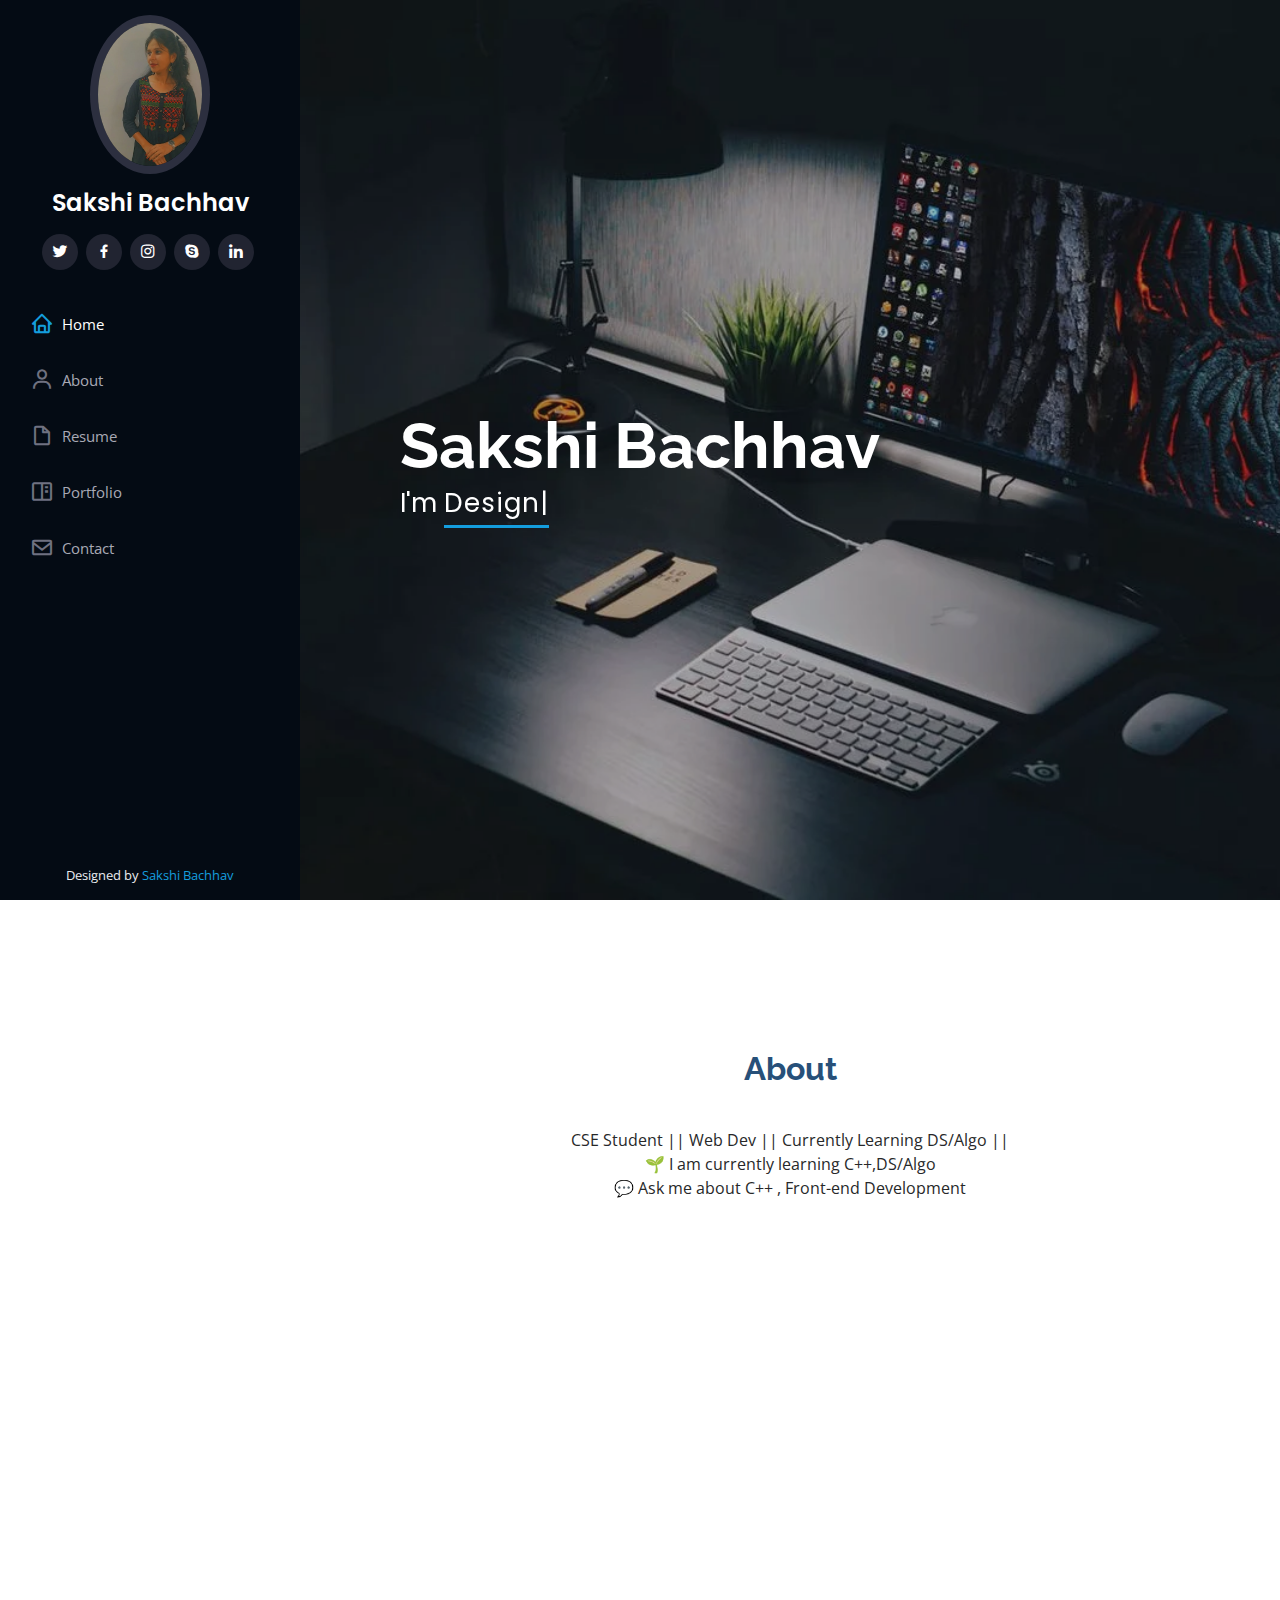
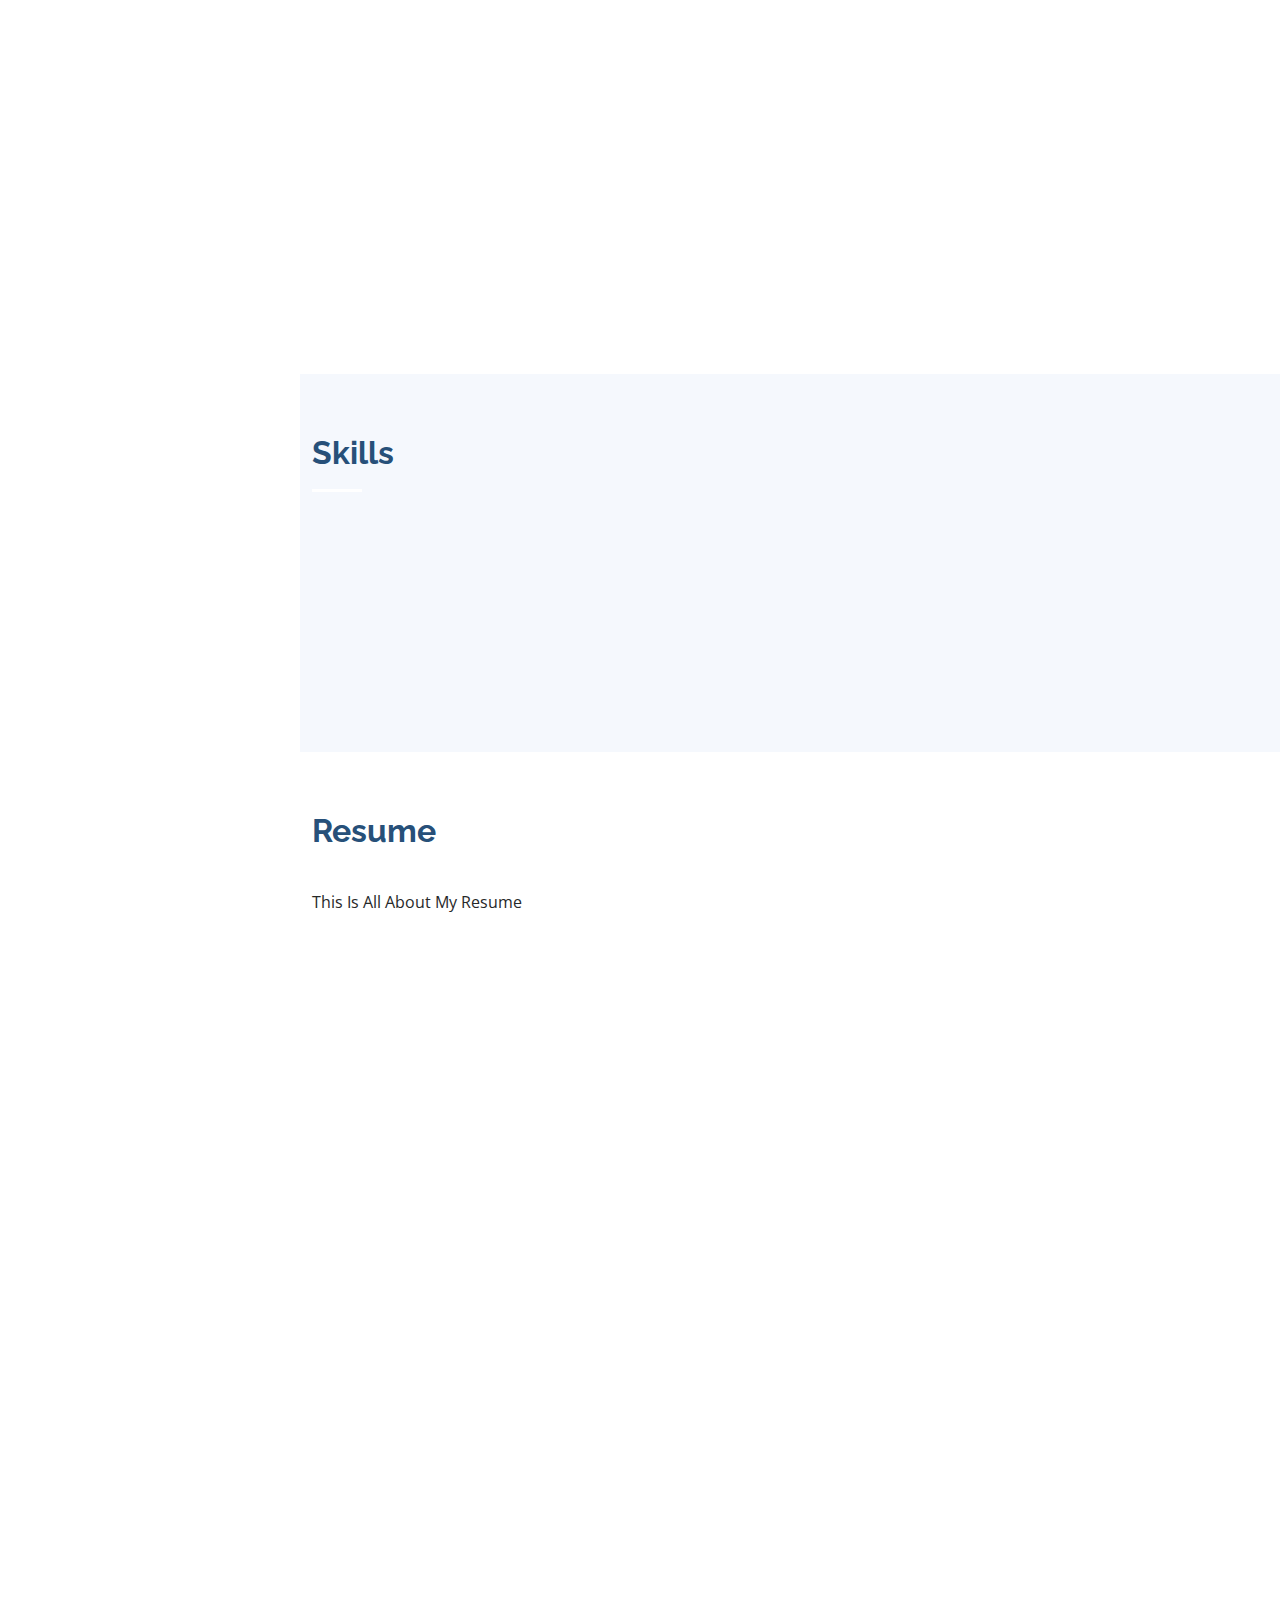
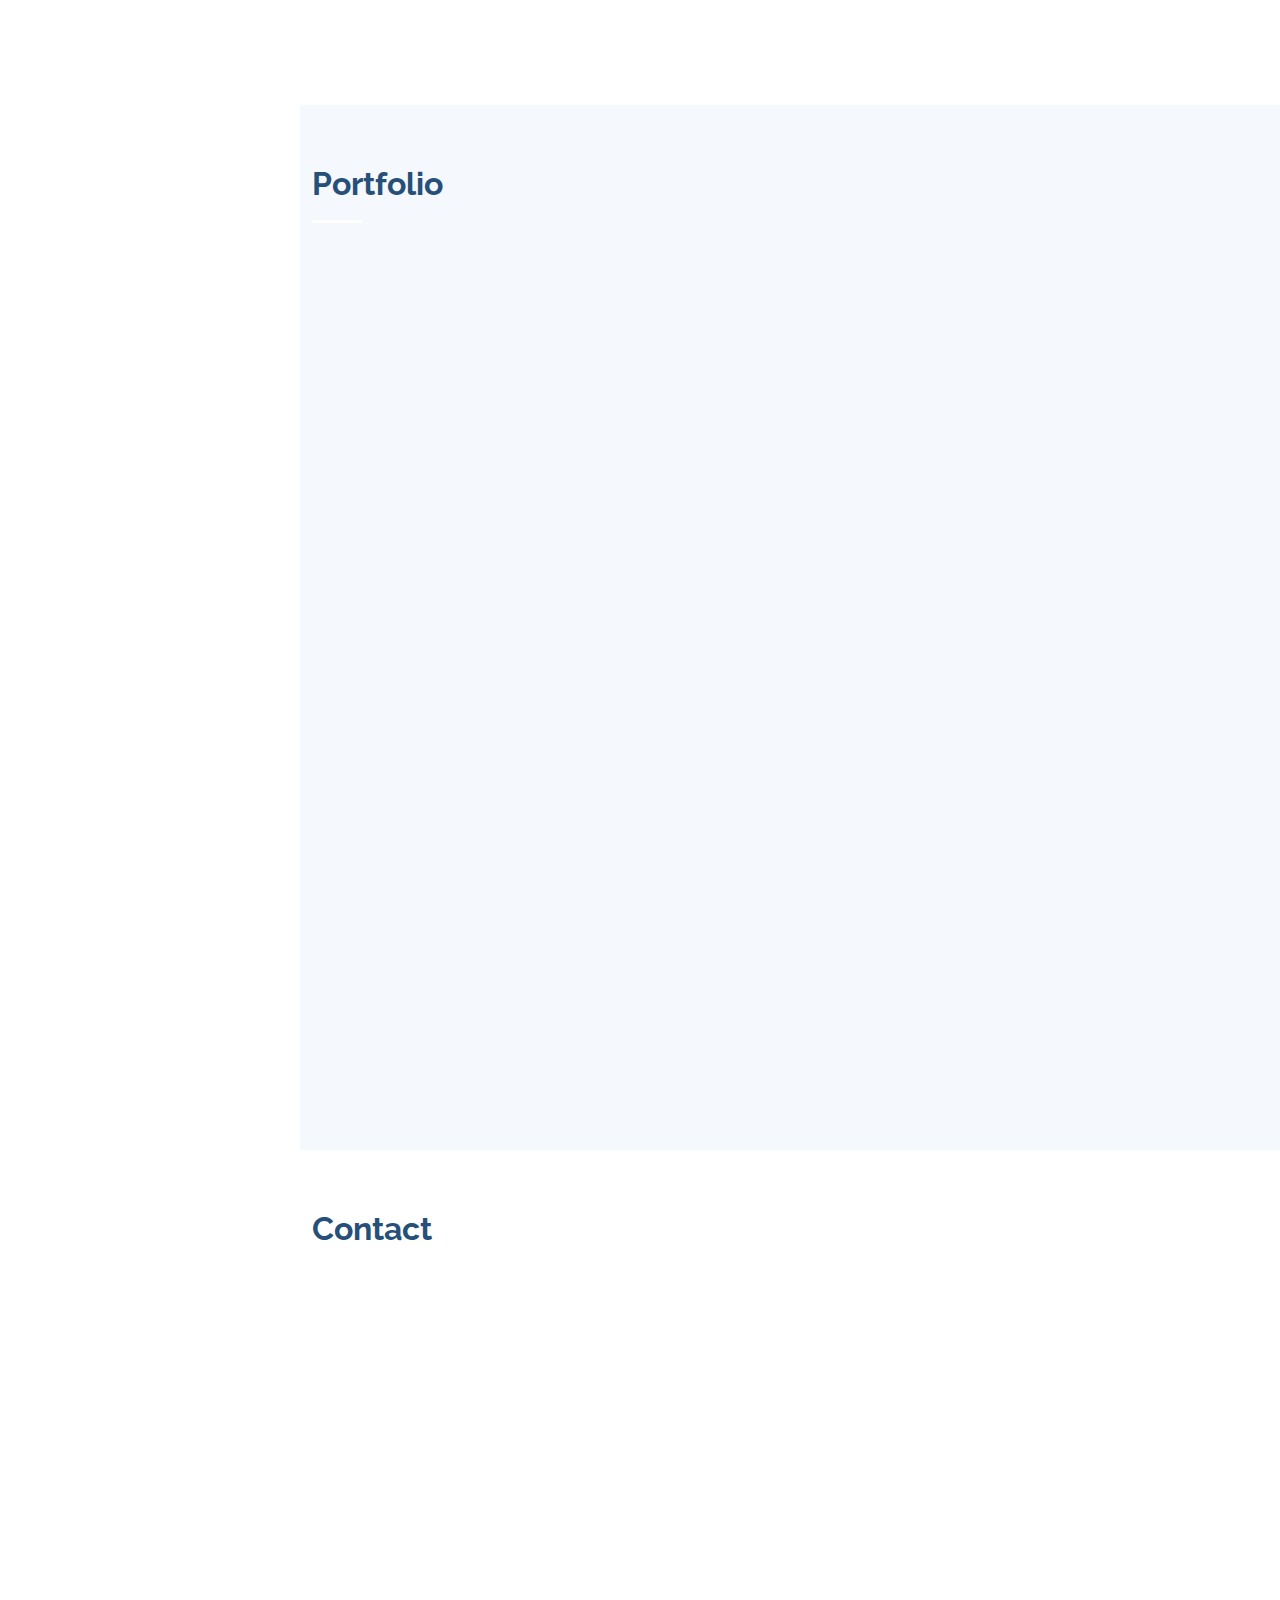
<file: index.html>
<!DOCTYPE html>
<html lang="en">

<head>
  <meta charset="utf-8">
  <meta content="width=device-width, initial-scale=1.0" name="viewport">

  <title>Sakshi's Portfolio </title>
  <meta content="" name="description">
  <meta content="" name="keywords">

  <!-- Favicons -->
  <link href="assets/img/s.jpg" rel="icon">
  <link href="assets/img/apple-touch-icon.png" rel="apple-touch-icon">

  <!-- Google Fonts -->
  <link href="https://fonts.googleapis.com/css?family=Open+Sans:300,300i,400,400i,600,600i,700,700i|Raleway:300,300i,400,400i,500,500i,600,600i,700,700i|Poppins:300,300i,400,400i,500,500i,600,600i,700,700i" rel="stylesheet">

  <!-- Vendor CSS Files -->
  <link href="assets/vendor/aos/aos.css" rel="stylesheet">
  <link href="assets/vendor/bootstrap/css/bootstrap.min.css" rel="stylesheet">
  <link href="assets/vendor/bootstrap-icons/bootstrap-icons.css" rel="stylesheet">
  <link href="assets/vendor/boxicons/css/boxicons.min.css" rel="stylesheet">
  <link href="assets/vendor/glightbox/css/glightbox.min.css" rel="stylesheet">
  <link href="assets/vendor/swiper/swiper-bundle.min.css" rel="stylesheet">

  <!-- Template Main CSS File -->
  <link href="assets/css/style.css" rel="stylesheet">

  <!-- =======================================================
  * Template Name: iPortfolio - v3.7.0
  * Template URL: https://bootstrapmade.com/iportfolio-bootstrap-portfolio-websites-template/
  * Author: BootstrapMade.com
  * License: https://bootstrapmade.com/license/
  ======================================================== -->
</head>

<body>

  <!-- ======= Mobile nav toggle button ======= -->
  <i class="bi bi-list mobile-nav-toggle d-xl-none"></i>

  <!-- ======= Header ======= -->
  <header id="header">
    <div class="d-flex flex-column">

      <div class="profile">
        <img src="assets/img/prof1.jpg" alt="" class="img-fluid rounded-circle">
        <h1 class="text-light"><a href="index.html">Sakshi Bachhav</a></h1>
        <div class="social-links mt-3 text-center">
          <a href="#" class="twitter"><i class="bx bxl-twitter"></i></a>
          <a href="#" class="facebook"><i class="bx bxl-facebook"></i></a>
          <a href="#" class="instagram"><i class="bx bxl-instagram"></i></a>
          <a href="#" class="google-plus"><i class="bx bxl-skype"></i></a>
          <a href="#" class="linkedin"><i class="bx bxl-linkedin"></i></a>
        </div>
      </div>

      <nav id="navbar" class="nav-menu navbar">
        <ul>
          <li><a href="#hero" class="nav-link scrollto active"><i class="bx bx-home"></i> <span>Home</span></a></li>
          <li><a href="#about" class="nav-link scrollto"><i class="bx bx-user"></i> <span>About</span></a></li>
          <li><a href="#resume" class="nav-link scrollto"><i class="bx bx-file-blank"></i> <span>Resume</span></a></li>
          <li><a href="#portfolio" class="nav-link scrollto"><i class="bx bx-book-content"></i> <span>Portfolio</span></a></li>
         
          <li><a href="#contact" class="nav-link scrollto"><i class="bx bx-envelope"></i> <span>Contact</span></a></li>
        </ul>
      </nav><!-- .nav-menu -->
    </div>
  </header><!-- End Header -->

  <!-- ======= Hero Section ======= -->
  <section id="hero" class="d-flex flex-column justify-content-center align-items-center">
    <div class="hero-container" data-aos="fade-in">
      <h1>Sakshi Bachhav</h1>
      <p>I'm <span class="typed" data-typed-items="Designer, Developer, Freelancer, Photographer"></span></p>
    </div>
  </section><!-- End Hero -->

  <main id="main">

    <!-- ======= About Section ======= -->
   <center> <section id="about" class="about">
      <div class="container">

        <div class="section-title">
          <h2>About</h2>
          <p>CSE Student || Web Dev || Currently Learning DS/Algo || <br>
            🌱 I am currently learning C++,DS/Algo  <br>
            💬 Ask me about C++ , Front-end Development <br>
            </p>
        </div></center>

        <div class="row">
          <div class="col-lg-4" data-aos="fade-right">
            <img src="assets/img/sakshi.jpg" class="img-fluid" alt="">
          </div>
          <div class="col-lg-8 pt-4 pt-lg-0 content" data-aos="fade-left">
            <h3>Computer Engineering Student &amp; Web Developer</h3>
            <p class="fst-italic">
              <br>
            </p>
            <div class="row">
              <div class="col-lg-6">
                <ul>
                  <li><i class="bi bi-chevron-right"></i> <strong>Birthday:</strong> <span>9 July 2001</span></li>
                  <li><i class="bi bi-chevron-right"></i> <strong>Website:</strong> <span>www.example.com</span></li>
                  <li><i class="bi bi-chevron-right"></i> <strong>Phone:</strong> <span>9834914070</span></li>
                  <li><i class="bi bi-chevron-right"></i> <strong>City:</strong> <span>Pune, Maharashtra</span></li>
                </ul>
              </div>
              <div class="col-lg-6">
                <ul>
                  <li><i class="bi bi-chevron-right"></i> <strong>Age:</strong> <span>20</span></li>
                  <li><i class="bi bi-chevron-right"></i> <strong>Degree:</strong> <span>BE in computer</span></li>
                  <li><i class="bi bi-chevron-right"></i> <strong>Email:</strong> <span>bachhavsakshi0901@gmail.com</span></li>
                  <li><i class="bi bi-chevron-right"></i> <strong>Freelance:</strong> <span>Available</span></li>
                </ul>
              </div>
            </div>
          </div>
        </div>

      </div>
    </section><!-- End About Section -->

    <!-- ======= Facts Section ======= -->
    <section id="facts" class="facts">
      <div class="container">

        
    </section><!-- End Facts Section -->

    <!-- ======= Skills Section ======= -->
    <section id="skills" class="skills section-bg">
      <div class="container">

        <div class="section-title">
          <h2>Skills</h2>
          <p>  </p>
        </div>

        <div class="row skills-content">

          <div class="col-lg-6" data-aos="fade-up">

            <div class="progress">
              <span class="skill">HTML <i class="val">90%</i></span>
              <div class="progress-bar-wrap">
                <div class="progress-bar" role="progressbar" aria-valuenow="100" aria-valuemin="0" aria-valuemax="100"></div>
              </div>
            </div>

            <div class="progress">
              <span class="skill">CSS <i class="val">85%</i></span>
              <div class="progress-bar-wrap">
                <div class="progress-bar" role="progressbar" aria-valuenow="90" aria-valuemin="0" aria-valuemax="100"></div>
              </div>
            </div>

            <div class="progress">
              <span class="skill">JavaScript <i class="val">75%</i></span>
              <div class="progress-bar-wrap">
                <div class="progress-bar" role="progressbar" aria-valuenow="75" aria-valuemin="0" aria-valuemax="100"></div>
              </div>
            </div>

          </div>

          <div class="col-lg-6" data-aos="fade-up" data-aos-delay="100">

            <div class="progress">
              <span class="skill">PHP <i class="val">80%</i></span>
              <div class="progress-bar-wrap">
                <div class="progress-bar" role="progressbar" aria-valuenow="80" aria-valuemin="0" aria-valuemax="100"></div>
              </div>
            </div>

            <div class="progress">
              <span class="skill">WordPress/CMS <i class="val">90%</i></span>
              <div class="progress-bar-wrap">
                <div class="progress-bar" role="progressbar" aria-valuenow="90" aria-valuemin="0" aria-valuemax="100"></div>
              </div>
            </div>

            <div class="progress">
              <span class="skill">Photoshop <i class="val">55%</i></span>
              <div class="progress-bar-wrap">
                <div class="progress-bar" role="progressbar" aria-valuenow="55" aria-valuemin="0" aria-valuemax="100"></div>
              </div>
            </div>

          </div>

        </div>

      </div>
    </section><!-- End Skills Section -->

    <!-- ======= Resume Section ======= -->
    <section id="resume" class="resume">
      <div class="container">

        <div class="section-title">
          <h2>Resume</h2>
          <p>This Is All About My Resume</p>
        </div>

        <div class="row">
          <div class="col-lg-6" data-aos="fade-up">
            <h3 class="resume-title">Education</h3>
            <div class="resume-item pb-0">
              <h4>BE (COMPUTER)<br>
                Dr.DY Patil college of Engineering & Innovation
                </h4>
                <h5>08/2020 - Present</h5>
             
              <ul>
                <li>Varale(Pune)</li>
                <li>Currently in 6th Semester</li>
                <li>SGPA - 8.84(2nd year)</li>
              </ul>
            </div>

            <div class="resume-item">
              <h4>DIPLOMA(Information Technology)<br>
                GOVERNMENT POLYTECHNIC, NASHIK</h4>
              <h5>09/2018 - 11/2020</h5>
              <ul>
                <li>Nashik</li>
                <li>Information Technology</li>
                <li>-Diploma In Computer Technology -Percentage -77.33</li>
              </ul>
            </div>

            <div class="resume-item">
              <h4>SENIOR SECONDARY SCHOOL
                KAKANI KANYA VIDYALAYA  <br>
                GOVERNMENT POLYTECHNIC, NASHIK</h4>
              <h5>06/2017</h5>
              <ul>
                <li>Malegaon</li>
                <li>Class 10th </li>
                <li>SSC -Percentage -90.20</li>
              </ul>
            </div>

              
          </div>
          <div class="col-lg-6" data-aos="fade-up" data-aos-delay="100">
            <h3 class="resume-title">Professional Experience</h3>
            <div class="resume-item">
              <h4>Soft Skills</h4>
             
             
              <ul>
                <li>Ability to make sound decision.</li>
                <li>Adaptability and flexibility for embracing and adjusting to change. </li>
                <li>Taking Work as always Passion</li>
               
              </ul>
            </div>
            <div class="resume-item">
              <h4>Project Profile</h4>
              
              
              <ul>
                <li>eCampus Chatbot System(Online Notice Board):It is Web Application Which Delivers Two Way Communication.It is Used For Publishing Notice &Instructions.</li>
                <li>Human Resource Management System</li>
                <li>Silver Medal Achieved in National Competition For eCampus Chatbot System Project</li>
                <li>Chat Application Project which is based on Java</li>
              </ul>
            </div><div class="resume-item">
              <h4>Languages</h4>
              
              
              <ul>
                <li>English As Professional Proficiency</li>
                <li>Marathi As Native</li>
                <li> Hindi As Professional Proficiency</li>
                
              </ul>
            </div>



          </div>
        </div>

      </div>
    </section><!-- End Resume Section -->

    <!-- ======= Portfolio Section ======= -->
    <section id="portfolio" class="portfolio section-bg">
      <div class="container">

        <div class="section-title">
          <h2>Portfolio</h2>
          <p>      </p>
        </div>

        <div class="row" data-aos="fade-up">
          <div class="col-lg-12 d-flex justify-content-center">
            <ul id="portfolio-flters">
              <li data-filter="*" class="filter-active">All</li>
              <li data-filter=".filter-app">Competition</li>
              <li data-filter=".filter-card">Event</li>
              <li data-filter=".filter-web">Workshop</li>
            </ul>
          </div>
        </div>

        <div class="row portfolio-container" data-aos="fade-up" data-aos-delay="100">

          <div class="col-lg-4 col-md-6 portfolio-item filter-app">
            <div class="portfolio-wrap">
              <img src="assets/img/portfolio/portfolio-1.jpg" class="img-fluid" alt="">
              <div class="portfolio-links">
                <a href="assets/img/portfolio/portfolio-1.jpg" data-gallery="portfolioGallery" class="portfolio-lightbox" title="App 1"><i class="bx bx-plus"></i></a>
                <a href="portfolio-details.html" title="More Details"><i class="bx bx-link"></i></a>
              </div>
            </div>
          </div>

          <div class="col-lg-4 col-md-6 portfolio-item filter-web">
            <div class="portfolio-wrap">
              <img src="assets/img/portfolio/portfolio-2.jpg" class="img-fluid" alt="">
              <div class="portfolio-links">
                <a href="assets/img/portfolio/portfolio-2.jpg" data-gallery="portfolioGallery" class="portfolio-lightbox" title="Web 3"><i class="bx bx-plus"></i></a>
                <a href="portfolio-details.html" title="More Details"><i class="bx bx-link"></i></a>
              </div>
            </div>
          </div>

          <div class="col-lg-4 col-md-6 portfolio-item filter-app">
            <div class="portfolio-wrap">
              <img src="assets/img/portfolio/portfolio-3.jpg" class="img-fluid" alt="">
              <div class="portfolio-links">
                <a href="assets/img/portfolio/portfolio-3.jpg" data-gallery="portfolioGallery" class="portfolio-lightbox" title="App 2"><i class="bx bx-plus"></i></a>
                <a href="portfolio-details.html" title="More Details"><i class="bx bx-link"></i></a>
              </div>
            </div>
          </div>

          <div class="col-lg-4 col-md-6 portfolio-item filter-card">
            <div class="portfolio-wrap">
              <img src="assets/img/portfolio/portfolio-4.jpg" class="img-fluid" alt="">
              <div class="portfolio-links">
                <a href="assets/img/portfolio/portfolio-4.jpg" data-gallery="portfolioGallery" class="portfolio-lightbox" title="Card 2"><i class="bx bx-plus"></i></a>
                <a href="portfolio-details.html" title="More Details"><i class="bx bx-link"></i></a>
              </div>
            </div>
          </div>

          <div class="col-lg-4 col-md-6 portfolio-item filter-web">
            <div class="portfolio-wrap">
              <img src="assets/img/portfolio/portfolio-5.jpg" class="img-fluid" alt="">
              <div class="portfolio-links">
                <a href="assets/img/portfolio/portfolio-5.jpg" data-gallery="portfolioGallery" class="portfolio-lightbox" title="Web 2"><i class="bx bx-plus"></i></a>
                <a href="portfolio-details.html" title="More Details"><i class="bx bx-link"></i></a>
              </div>
            </div>
          </div>

          <div class="col-lg-4 col-md-6 portfolio-item filter-app">
            <div class="portfolio-wrap">
              <img src="assets/img/portfolio/portfolio-6.jpg" class="img-fluid" alt="">
              <div class="portfolio-links">
                <a href="assets/img/portfolio/portfolio-6.jpg" data-gallery="portfolioGallery" class="portfolio-lightbox" title="App 3"><i class="bx bx-plus"></i></a>
                <a href="portfolio-details.html" title="More Details"><i class="bx bx-link"></i></a>
              </div>
            </div>
          </div>

          <div class="col-lg-4 col-md-6 portfolio-item filter-card">
            <div class="portfolio-wrap">
              <img src="assets/img/portfolio/portfolio-7.jpg" class="img-fluid" alt="">
              <div class="portfolio-links">
                <a href="assets/img/portfolio/portfolio-7.jpg" data-gallery="portfolioGallery" class="portfolio-lightbox" title="Card 1"><i class="bx bx-plus"></i></a>
                <a href="portfolio-details.html" title="More Details"><i class="bx bx-link"></i></a>
              </div>
            </div>
          </div>

          <div class="col-lg-4 col-md-6 portfolio-item filter-card">
            <div class="portfolio-wrap">
              <img src="assets/img/portfolio/portfolio-8.jpg" class="img-fluid" alt="">
              <div class="portfolio-links">
                <a href="assets/img/portfolio/portfolio-8.jpg" data-gallery="portfolioGallery" class="portfolio-lightbox" title="Card 3"><i class="bx bx-plus"></i></a>
                <a href="portfolio-details.html" title="More Details"><i class="bx bx-link"></i></a>
              </div>
            </div>
          </div>

          <div class="col-lg-4 col-md-6 portfolio-item filter-web">
            <div class="portfolio-wrap">
              <img src="assets/img/portfolio/portfolio-9.jpg" class="img-fluid" alt="">
              <div class="portfolio-links">
                <a href="assets/img/portfolio/portfolio-9.jpg" data-gallery="portfolioGallery" class="portfolio-lightbox" title="Web 3"><i class="bx bx-plus"></i></a>
                <a href="portfolio-details.html" title="More Details"><i class="bx bx-link"></i></a>
              </div>
            </div>
          </div>

        </div>

      </div>
    </section><!-- End Portfolio Section -->

   



    
    <!-- ======= Contact Section ======= -->
    <section id="contact" class="contact">
      <div class="container">

        <div class="section-title">
          <h2>Contact</h2>
          <p>           </p>
        </div>

        <div class="row" data-aos="fade-in">

          <div class="col-lg-5 d-flex align-items-stretch">
            <div class="info">
              <div class="address">
                <i class="bi bi-geo-alt"></i>
                <h4>Location:</h4>
                <p>Nashik,Maharashtra</p>
              </div>

              <div class="email">
                <i class="bi bi-envelope"></i>
                <h4>Email:</h4>
                <p>bachhavsakshi0901@gmail.com</p>
              </div>

              <div class="phone">
                <i class="bi bi-phone"></i>
                <h4>Call:</h4>
                <p>+1 5589 55488 55s</p>
              </div>

               </div>

          </div>

          <div class="col-lg-7 mt-5 mt-lg-0 d-flex align-items-stretch">
            <form action="forms/contact.php" method="post" role="form" class="php-email-form">
              <div class="row">
                <div class="form-group col-md-6">
                  <label for="name">Your Name</label>
                  <input type="text" name="name" class="form-control" id="name" required>
                </div>
                <div class="form-group col-md-6">
                  <label for="name">Your Email</label>
                  <input type="email" class="form-control" name="email" id="email" required>
                </div>
              </div>
              <div class="form-group">
                <label for="name">Subject</label>
                <input type="text" class="form-control" name="subject" id="subject" required>
              </div>
              <div class="form-group">
                <label for="name">Message</label>
                <textarea class="form-control" name="message" rows="10" required></textarea>
              </div>
              <div class="my-3">
                <div class="loading">Loading</div>
                <div class="error-message"></div>
                <div class="sent-message">Your message has been sent. Thank you!</div>
              </div>
              <div class="text-center"><button type="submit">Send Message</button></div>
            </form>
          </div>

        </div>

      </div>
    </section><!-- End Contact Section -->

    


  </main><!-- End #main -->

  <!-- ======= Footer ======= -->
  <footer id="footer">
    <div class="container">
      <div class="copyright">

      </div>
      <div class="credits">
        <!-- All the links in the footer should remain intact. -->
        <!-- You can delete the links only if you purchased the pro version. -->
        <!-- Licensing information: https://bootstrapmade.com/license/ -->
        <!-- Purchase the pro version with working PHP/AJAX contact form: https://bootstrapmade.com/iportfolio-bootstrap-portfolio-websites-template/ -->
        Designed by <a href="https://bootstrapmade.com/">Sakshi Bachhav</a>
      </div>
    </div>
  </footer><!-- End  Footer -->

  <a href="#" class="back-to-top d-flex align-items-center justify-content-center"><i class="bi bi-arrow-up-short"></i></a>

  <!-- Vendor JS Files -->
  <script src="assets/vendor/purecounter/purecounter.js"></script>
  <script src="assets/vendor/aos/aos.js"></script>
  <script src="assets/vendor/bootstrap/js/bootstrap.bundle.min.js"></script>
  <script src="assets/vendor/glightbox/js/glightbox.min.js"></script>
  <script src="assets/vendor/isotope-layout/isotope.pkgd.min.js"></script>
  <script src="assets/vendor/swiper/swiper-bundle.min.js"></script>
  <script src="assets/vendor/typed.js/typed.min.js"></script>
  <script src="assets/vendor/waypoints/noframework.waypoints.js"></script>
  <script src="assets/vendor/php-email-form/validate.js"></script>

  <!-- Template Main JS File -->
  <script src="assets/js/main.js"></script>
  <!--Start of Tawk.to Script-->
<script type="text/javascript">
  var Tawk_API=Tawk_API||{}, Tawk_LoadStart=new Date();
  (function(){
  var s1=document.createElement("script"),s0=document.getElementsByTagName("script")[0];
  s1.async=true;
  s1.src='https://embed.tawk.to/626274af7b967b11798bf863/1g189fkhj';
  s1.charset='UTF-8';
  s1.setAttribute('crossorigin','*');
  s0.parentNode.insertBefore(s1,s0);
  })();
  </script>
  <!--End of Tawk.to Script-->

</body>

</html>
</file>
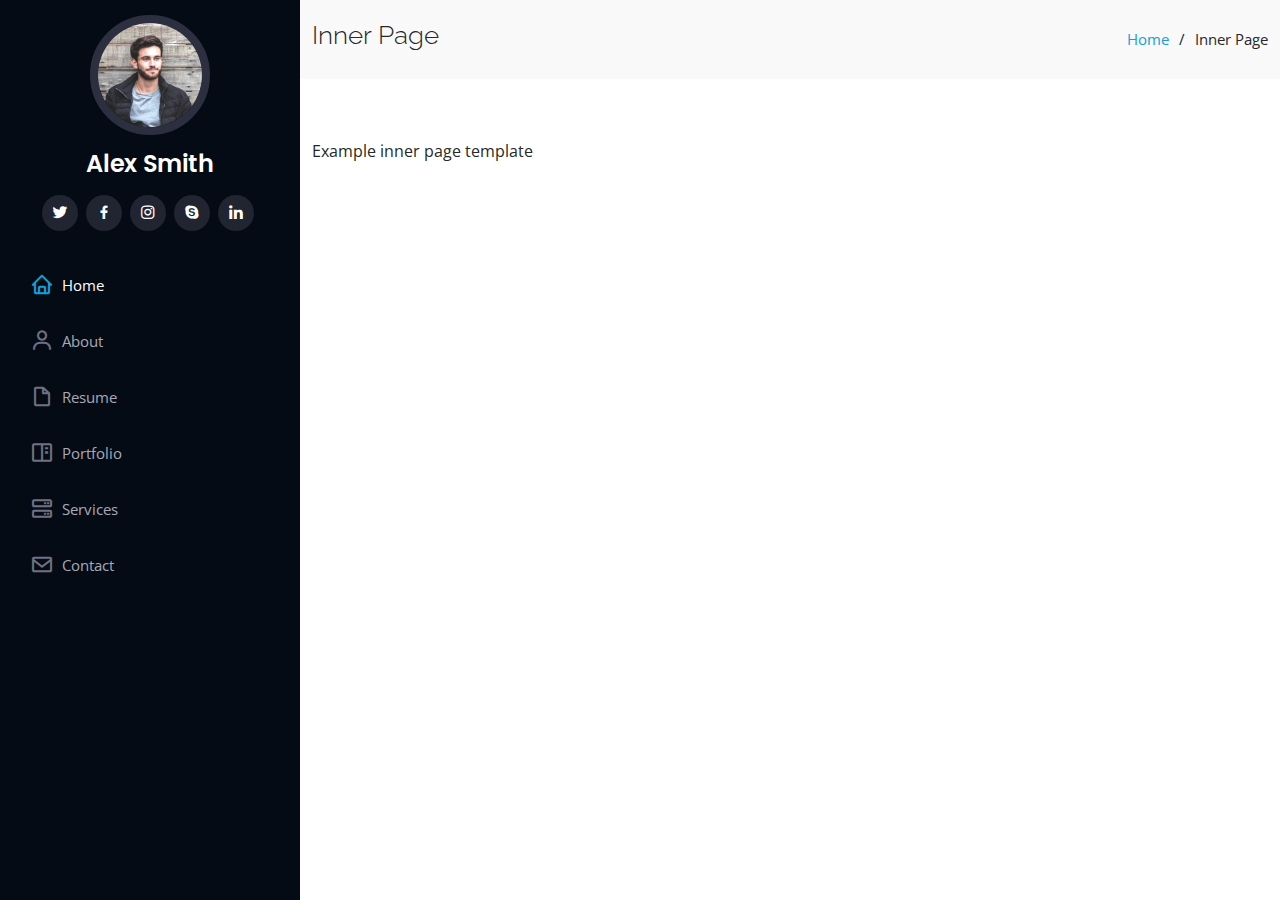
<file: inner-page.html>
<!DOCTYPE html>
<html lang="en">

<head>
  <meta charset="utf-8">
  <meta content="width=device-width, initial-scale=1.0" name="viewport">

  <title>Inner Page - iPortfolio Bootstrap Template</title>
  <meta content="" name="description">
  <meta content="" name="keywords">

  <!-- Favicons -->
  <link href="assets/img/favicon.png" rel="icon">
  <link href="assets/img/apple-touch-icon.png" rel="apple-touch-icon">

  <!-- Google Fonts -->
  <link href="https://fonts.googleapis.com/css?family=Open+Sans:300,300i,400,400i,600,600i,700,700i|Raleway:300,300i,400,400i,500,500i,600,600i,700,700i|Poppins:300,300i,400,400i,500,500i,600,600i,700,700i" rel="stylesheet">

  <!-- Vendor CSS Files -->
  <link href="assets/vendor/aos/aos.css" rel="stylesheet">
  <link href="assets/vendor/bootstrap/css/bootstrap.min.css" rel="stylesheet">
  <link href="assets/vendor/bootstrap-icons/bootstrap-icons.css" rel="stylesheet">
  <link href="assets/vendor/boxicons/css/boxicons.min.css" rel="stylesheet">
  <link href="assets/vendor/glightbox/css/glightbox.min.css" rel="stylesheet">
  <link href="assets/vendor/swiper/swiper-bundle.min.css" rel="stylesheet">

  <!-- Template Main CSS File -->
  <link href="assets/css/style.css" rel="stylesheet">

  <!-- =======================================================
  * Template Name: iPortfolio - v3.7.0
  * Template URL: https://bootstrapmade.com/iportfolio-bootstrap-portfolio-websites-template/
  * Author: BootstrapMade.com
  * License: https://bootstrapmade.com/license/
  ======================================================== -->
</head>

<body>

  <!-- ======= Mobile nav toggle button ======= -->
  <i class="bi bi-list mobile-nav-toggle d-xl-none"></i>

  <!-- ======= Header ======= -->
  <header id="header">
    <div class="d-flex flex-column">

      <div class="profile">
        <img src="assets/img/profile-img.jpg" alt="" class="img-fluid rounded-circle">
        <h1 class="text-light"><a href="index.html">Alex Smith</a></h1>
        <div class="social-links mt-3 text-center">
          <a href="#" class="twitter"><i class="bx bxl-twitter"></i></a>
          <a href="#" class="facebook"><i class="bx bxl-facebook"></i></a>
          <a href="#" class="instagram"><i class="bx bxl-instagram"></i></a>
          <a href="#" class="google-plus"><i class="bx bxl-skype"></i></a>
          <a href="#" class="linkedin"><i class="bx bxl-linkedin"></i></a>
        </div>
      </div>

      <nav id="navbar" class="nav-menu navbar">
        <ul>
          <li><a href="#hero" class="nav-link scrollto active"><i class="bx bx-home"></i> <span>Home</span></a></li>
          <li><a href="#about" class="nav-link scrollto"><i class="bx bx-user"></i> <span>About</span></a></li>
          <li><a href="#resume" class="nav-link scrollto"><i class="bx bx-file-blank"></i> <span>Resume</span></a></li>
          <li><a href="#portfolio" class="nav-link scrollto"><i class="bx bx-book-content"></i> <span>Portfolio</span></a></li>
          <li><a href="#services" class="nav-link scrollto"><i class="bx bx-server"></i> <span>Services</span></a></li>
          <li><a href="#contact" class="nav-link scrollto"><i class="bx bx-envelope"></i> <span>Contact</span></a></li>
        </ul>
      </nav><!-- .nav-menu -->
    </div>
  </header><!-- End Header -->

  <main id="main">

    <!-- ======= Breadcrumbs ======= -->
    <section class="breadcrumbs">
      <div class="container">

        <div class="d-flex justify-content-between align-items-center">
          <h2>Inner Page</h2>
          <ol>
            <li><a href="index.html">Home</a></li>
            <li>Inner Page</li>
          </ol>
        </div>

      </div>
    </section><!-- End Breadcrumbs -->

    <section class="inner-page">
      <div class="container">
        <p>
          Example inner page template
        </p>
      </div>
    </section>

  </main><!-- End #main -->

  <!-- ======= Footer ======= -->
  <!--<footer id="footer">
    <div class="container">
      <div class="copyright">
        &copy; Copyright <strong><span>iPortfolio</span></strong>
      </div>
      <div class="credits">
        <!-- All the links in the footer should remain intact. -->
        <!-- You can delete the links only if you purchased the pro version. -->
        <!-- Licensing information: https://bootstrapmade.com/license/ -->
        <!-- Purchase the pro version with working PHP/AJAX contact form: https://bootstrapmade.com/iportfolio-bootstrap-portfolio-websites-template/ -->
      <!--  Designed by <a href="https://bootstrapmade.com/">BootstrapMade</a>
      </div>
    </div> 
  </footer><!-- End  Footer -->

  <a href="#" class="back-to-top d-flex align-items-center justify-content-center"><i class="bi bi-arrow-up-short"></i></a>

  <!-- Vendor JS Files -->
  <script src="assets/vendor/purecounter/purecounter.js"></script>
  <script src="assets/vendor/aos/aos.js"></script>
  <script src="assets/vendor/bootstrap/js/bootstrap.bundle.min.js"></script>
  <script src="assets/vendor/glightbox/js/glightbox.min.js"></script>
  <script src="assets/vendor/isotope-layout/isotope.pkgd.min.js"></script>
  <script src="assets/vendor/swiper/swiper-bundle.min.js"></script>
  <script src="assets/vendor/typed.js/typed.min.js"></script>
  <script src="assets/vendor/waypoints/noframework.waypoints.js"></script>
  <script src="assets/vendor/php-email-form/validate.js"></script>

  <!-- Template Main JS File -->
  <script src="assets/js/main.js"></script>

</body>

</html>
</file>
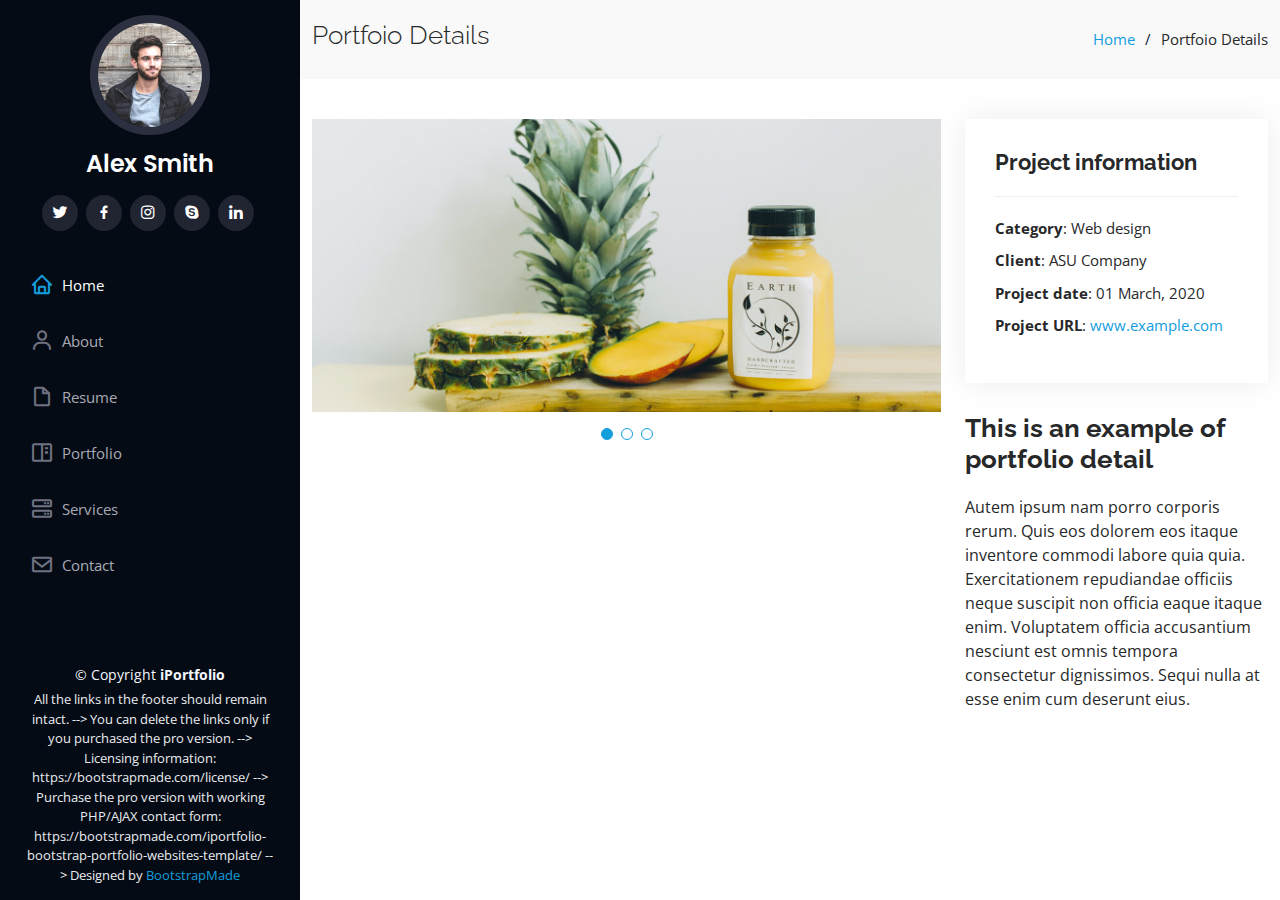
<file: portfolio-details.html>
<!DOCTYPE html>
<html lang="en">

<head>
  <meta charset="utf-8">
  <meta content="width=device-width, initial-scale=1.0" name="viewport">

  <title>Portfolio Details - iPortfolio Bootstrap Template</title>
  <meta content="" name="description">
  <meta content="" name="keywords">

  <!-- Favicons -->
  <link href="assets/img/favicon.png" rel="icon">
  <link href="assets/img/apple-touch-icon.png" rel="apple-touch-icon">

  <!-- Google Fonts -->
  <link href="https://fonts.googleapis.com/css?family=Open+Sans:300,300i,400,400i,600,600i,700,700i|Raleway:300,300i,400,400i,500,500i,600,600i,700,700i|Poppins:300,300i,400,400i,500,500i,600,600i,700,700i" rel="stylesheet">

  <!-- Vendor CSS Files -->
  <link href="assets/vendor/aos/aos.css" rel="stylesheet">
  <link href="assets/vendor/bootstrap/css/bootstrap.min.css" rel="stylesheet">
  <link href="assets/vendor/bootstrap-icons/bootstrap-icons.css" rel="stylesheet">
  <link href="assets/vendor/boxicons/css/boxicons.min.css" rel="stylesheet">
  <link href="assets/vendor/glightbox/css/glightbox.min.css" rel="stylesheet">
  <link href="assets/vendor/swiper/swiper-bundle.min.css" rel="stylesheet">

  <!-- Template Main CSS File -->
  <link href="assets/css/style.css" rel="stylesheet">

  <!-- =======================================================
  * Template Name: iPortfolio - v3.7.0
  * Template URL: https://bootstrapmade.com/iportfolio-bootstrap-portfolio-websites-template/
  * Author: BootstrapMade.com
  * License: https://bootstrapmade.com/license/
  ======================================================== -->
</head>

<body>

  <!-- ======= Mobile nav toggle button ======= -->
  <i class="bi bi-list mobile-nav-toggle d-xl-none"></i>

  <!-- ======= Header ======= -->
  <header id="header">
    <div class="d-flex flex-column">

      <div class="profile">
        <img src="assets/img/profile-img.jpg" alt="" class="img-fluid rounded-circle">
        <h1 class="text-light"><a href="index.html">Alex Smith</a></h1>
        <div class="social-links mt-3 text-center">
          <a href="#" class="twitter"><i class="bx bxl-twitter"></i></a>
          <a href="#" class="facebook"><i class="bx bxl-facebook"></i></a>
          <a href="#" class="instagram"><i class="bx bxl-instagram"></i></a>
          <a href="#" class="google-plus"><i class="bx bxl-skype"></i></a>
          <a href="#" class="linkedin"><i class="bx bxl-linkedin"></i></a>
        </div>
      </div>

      <nav id="navbar" class="nav-menu navbar">
        <ul>
          <li><a href="#hero" class="nav-link scrollto active"><i class="bx bx-home"></i> <span>Home</span></a></li>
          <li><a href="#about" class="nav-link scrollto"><i class="bx bx-user"></i> <span>About</span></a></li>
          <li><a href="#resume" class="nav-link scrollto"><i class="bx bx-file-blank"></i> <span>Resume</span></a></li>
          <li><a href="#portfolio" class="nav-link scrollto"><i class="bx bx-book-content"></i> <span>Portfolio</span></a></li>
          <li><a href="#services" class="nav-link scrollto"><i class="bx bx-server"></i> <span>Services</span></a></li>
          <li><a href="#contact" class="nav-link scrollto"><i class="bx bx-envelope"></i> <span>Contact</span></a></li>
        </ul>
      </nav><!-- .nav-menu -->
    </div>
  </header><!-- End Header -->

  <main id="main">

    <!-- ======= Breadcrumbs ======= -->
    <section id="breadcrumbs" class="breadcrumbs">
      <div class="container">

        <div class="d-flex justify-content-between align-items-center">
          <h2>Portfoio Details</h2>
          <ol>
            <li><a href="index.html">Home</a></li>
            <li>Portfoio Details</li>
          </ol>
        </div>

      </div>
    </section><!-- End Breadcrumbs -->

    <!-- ======= Portfolio Details Section ======= -->
    <section id="portfolio-details" class="portfolio-details">
      <div class="container">

        <div class="row gy-4">

          <div class="col-lg-8">
            <div class="portfolio-details-slider swiper">
              <div class="swiper-wrapper align-items-center">

                <div class="swiper-slide">
                  <img src="assets/img/portfolio/portfolio-details-1.jpg" alt="">
                </div>

                <div class="swiper-slide">
                  <img src="assets/img/portfolio/portfolio-details-2.jpg" alt="">
                </div>

                <div class="swiper-slide">
                  <img src="assets/img/portfolio/portfolio-details-3.jpg" alt="">
                </div>

              </div>
              <div class="swiper-pagination"></div>
            </div>
          </div>

          <div class="col-lg-4">
            <div class="portfolio-info">
              <h3>Project information</h3>
              <ul>
                <li><strong>Category</strong>: Web design</li>
                <li><strong>Client</strong>: ASU Company</li>
                <li><strong>Project date</strong>: 01 March, 2020</li>
                <li><strong>Project URL</strong>: <a href="#">www.example.com</a></li>
              </ul>
            </div>
            <div class="portfolio-description">
              <h2>This is an example of portfolio detail</h2>
              <p>
                Autem ipsum nam porro corporis rerum. Quis eos dolorem eos itaque inventore commodi labore quia quia. Exercitationem repudiandae officiis neque suscipit non officia eaque itaque enim. Voluptatem officia accusantium nesciunt est omnis tempora consectetur dignissimos. Sequi nulla at esse enim cum deserunt eius.
              </p>
            </div>
          </div>

        </div>

      </div>
    </section><!-- End Portfolio Details Section -->

  </main><!-- End #main -->

  <!-- ======= Footer ======= -->
 <footer id="footer">
    <div class="container">
      <div class="copyright">
        &copy; Copyright <strong><span>iPortfolio</span></strong>
      </div>
      <div class="credits">
      All the links in the footer should remain intact. -->
        You can delete the links only if you purchased the pro version. -->
         Licensing information: https://bootstrapmade.com/license/ -->
         Purchase the pro version with working PHP/AJAX contact form: https://bootstrapmade.com/iportfolio-bootstrap-portfolio-websites-template/ -->
        Designed by <a href="https://bootstrapmade.com/">BootstrapMade</a>
      </div>
    </div>
  </footer>End  Footer -->

  <a href="#" class="back-to-top d-flex align-items-center justify-content-center"><i class="bi bi-arrow-up-short"></i></a>

  <!-- Vendor JS Files -->
  <script src="assets/vendor/purecounter/purecounter.js"></script>
  <script src="assets/vendor/aos/aos.js"></script>
  <script src="assets/vendor/bootstrap/js/bootstrap.bundle.min.js"></script>
  <script src="assets/vendor/glightbox/js/glightbox.min.js"></script>
  <script src="assets/vendor/isotope-layout/isotope.pkgd.min.js"></script>
  <script src="assets/vendor/swiper/swiper-bundle.min.js"></script>
  <script src="assets/vendor/typed.js/typed.min.js"></script>
  <script src="assets/vendor/waypoints/noframework.waypoints.js"></script>
  <script src="assets/vendor/php-email-form/validate.js"></script>

  <!-- Template Main JS File -->
  <script src="assets/js/main.js"></script>

</body>

</html>
</file>
<file: assets/css/style.css>
/**
* Template Name: iPortfolio - v3.7.0
* Template URL: https://bootstrapmade.com/iportfolio-bootstrap-portfolio-websites-template/
* Author: BootstrapMade.com
* License: https://bootstrapmade.com/license/
*/

/*--------------------------------------------------------------
# General
--------------------------------------------------------------*/
body {
  font-family: "Open Sans", sans-serif;
  color: #272829;
}

a {
  color: #149ddd;
  text-decoration: none;
}

a:hover {
  color: #37b3ed;
  text-decoration: none;
}

h1, h2, h3, h4, h5, h6 {
  font-family: "Raleway", sans-serif;
}

/*--------------------------------------------------------------
# Back to top button
--------------------------------------------------------------*/
.back-to-top {
  position: fixed;
  visibility: hidden;
  opacity: 0;
  right: 15px;
  bottom: 15px;
  z-index: 996;
  background: #149ddd;
  width: 40px;
  height: 40px;
  border-radius: 50px;
  transition: all 0.4s;
}
.back-to-top i {
  font-size: 28px;
  color: #fff;
  line-height: 0;
}
.back-to-top:hover {
  background: #2eafec;
  color: #fff;
}
.back-to-top.active {
  visibility: visible;
  opacity: 1;
}

/*--------------------------------------------------------------
# Header
--------------------------------------------------------------*/
#header {
  position: fixed;
  top: 0;
  left: 0;
  bottom: 0;
  width: 300px;
  transition: all ease-in-out 0.5s;
  z-index: 9997;
  transition: all 0.5s;
  padding: 0 15px;
  background: #040b14;
  overflow-y: auto;
}
#header .profile img {
  margin: 15px auto;
  display: block;
  width: 120px;
  border: 8px solid #2c2f3f;
}
#header .profile h1 {
  font-size: 24px;
  margin: 0;
  padding: 0;
  font-weight: 600;
  -moz-text-align-last: center;
  text-align-last: center;
  font-family: "Poppins", sans-serif;
}
#header .profile h1 a, #header .profile h1 a:hover {
  color: #fff;
  text-decoration: none;
}
#header .profile .social-links a {
  font-size: 18px;
  display: inline-block;
  background: #212431;
  color: #fff;
  line-height: 1;
  padding: 8px 0;
  margin-right: 4px;
  border-radius: 50%;
  text-align: center;
  width: 36px;
  height: 36px;
  transition: 0.3s;
}
#header .profile .social-links a:hover {
  background: #149ddd;
  color: #fff;
  text-decoration: none;
}

#main {
  margin-left: 300px;
}

@media (max-width: 1199px) {
  #header {
    left: -300px;
  }

  #main {
    margin-left: 0;
  }
}
/*--------------------------------------------------------------
# Navigation Menu
--------------------------------------------------------------*/
/* Desktop Navigation */
.nav-menu {
  padding: 30px 0 0 0;
}
.nav-menu * {
  margin: 0;
  padding: 0;
  list-style: none;
}
.nav-menu > ul > li {
  position: relative;
  white-space: nowrap;
}
.nav-menu a, .nav-menu a:focus {
  display: flex;
  align-items: center;
  color: #a8a9b4;
  padding: 12px 15px;
  margin-bottom: 8px;
  transition: 0.3s;
  font-size: 15px;
}
.nav-menu a i, .nav-menu a:focus i {
  font-size: 24px;
  padding-right: 8px;
  color: #6f7180;
}
.nav-menu a:hover, .nav-menu .active, .nav-menu .active:focus, .nav-menu li:hover > a {
  text-decoration: none;
  color: #fff;
}
.nav-menu a:hover i, .nav-menu .active i, .nav-menu .active:focus i, .nav-menu li:hover > a i {
  color: #149ddd;
}

/* Mobile Navigation */
.mobile-nav-toggle {
  position: fixed;
  right: 15px;
  top: 15px;
  z-index: 9998;
  border: 0;
  font-size: 24px;
  transition: all 0.4s;
  outline: none !important;
  background-color: #b06d0a;
  color: #fff;
  width: 40px;
  height: 40px;
  display: inline-flex;
  align-items: center;
  justify-content: center;
  line-height: 0;
  border-radius: 50px;
  cursor: pointer;
}

.mobile-nav-active {
  overflow: hidden;
}
.mobile-nav-active #header {
  left: 0;
}

/*--------------------------------------------------------------
# Hero Section
--------------------------------------------------------------*/
#hero {
  width: 100%;
  height: 110vh;
  background: url("../img/lap.jpg") top center;
  background-size: cover;
}
#hero:before {
  content: "";
  background: rgba(5, 13, 24, 0.3);
  position: absolute;
  bottom: 0;
  top: 0;
  left: 0;
  right: 0;
  z-index: 1;
}
#hero .hero-container {
  position: relative;
  z-index: 2;
  min-width: 300px;
}
#hero h1 {
  margin: 0 0 10px 0;
  font-size: 64px;
  font-weight: 700;
  line-height: 56px;
  color: #fff;
}
#hero p {
  color: #fff;
  margin-bottom: 50px;
  font-size: 26px;
  font-family: "Poppins", sans-serif;
}
#hero p span {
  color: #fff;
  padding-bottom: 4px;
  letter-spacing: 1px;
  border-bottom: 3px solid #149ddd;
}
@media (min-width: 1024px) {
  #hero {
    background-attachment: fixed;
  }
}
@media (max-width: 768px) {
  #hero h1 {
    font-size: 28px;
    line-height: 36px;
  }
  #hero h2 {
    font-size: 18px;
    line-height: 24px;
    margin-bottom: 30px;
  }
}

/*--------------------------------------------------------------
# Sections General
--------------------------------------------------------------*/
section {
  padding: 60px 0;
  overflow: hidden;
}

.section-bg {
  background: #f5f8fd;
}

.section-title {
    padding-bottom: 
}
.section-title h2 {
  font-size: 32px;
  font-weight: bold;
  margin-bottom: 20px;
  padding-bottom: 20px;
  position: relative;
  color: #275079;
}
.section-title h2::after {
  content: "";
  position: absolute;
  display: block;
  width: 50px;
  height: 3px;
  background: #ffffff;
  bottom: 0;
  left: 0;
}
.section-title p {
  margin-bottom: 0;
}

/*--------------------------------------------------------------
# About
--------------------------------------------------------------*/
.about .content h3 {
  font-weight: 700;
  font-size: 26px;
  color: #173b6c;
}
.about .content ul {
  list-style: none;
  padding: 0;
}
.about .content ul li {
  margin-bottom: 20px;
  display: flex;
  align-items: center;
}
.about .content ul strong 
  margin-right: 10px;
}
.about .content ul i {
  font-size: 16px;
  margin-right: 5px;
  color: #149ddd;
  line-height: 0;
}
.about .content p:last-child {
  margin-bottom: 0;
}

/*--------------------------------------------------------------
# Facts
--------------------------------------------------------------*/
.facts {
  padding-bottom: 30px;
}
.facts .count-box {
  padding: 30px;
  width: 100%;
}
.facts .count-box i {
  display: block;
  font-size: 44px;
  color: #149ddd;
  float: left;
  line-height: 0;
}
.facts .count-box span {
  font-size: 48px;
  line-height: 40px;
  display: block;
  font-weight: 700;
  color: #050d18;
  margin-left: 60px;
}
.facts .count-box p {
  padding: 15px 0 0 0;
  margin: 0 0 0 60px;
  font-family: "Raleway", sans-serif;
  font-size: 14px;
  color: #122f57;
}
.facts .count-box a {
  font-weight: 600;
  display: block;
  margin-top: 20px;
  color: #122f57;
  font-size: 15px;
  font-family: "Poppins", sans-serif;
  transition: ease-in-out 0.3s;
}
.facts .count-box a:hover {
  color: #1f5297;
}

/*--------------------------------------------------------------
# Akills
--------------------------------------------------------------*/
.skills .progress {
  height: 60px;
  display: block;
  background: none;
  border-radius: 0;
}
.skills .progress .skill {
  padding: 0;
  margin: 0 0 6px 0;
  text-transform: uppercase;
  display: block;
  font-weight: 600;
  font-family: "Poppins", sans-serif;
  color: #050d18;
}
.skills .progress .skill .val {
  float: right;
  font-style: normal;
}
.skills .progress-bar-wrap {
  background: #dce8f8;
  height: 10px;
}
.skills .progress-bar {
  width: 1px;
  height: 10px;
  transition: 0.9s;
  background-color: #14dd39;
}

/*--------------------------------------------------------------
# Resume
--------------------------------------------------------------*/
.resume .resume-title {
  font-size: 26px;
  font-weight: 700;
  margin-top: 20px;
  margin-bottom: 20px;
  color: #050d18;
}
.resume .resume-item {
  padding: 0 0 20px 20px;
  margin-top: -2px;
  border-left: 2px solid #1f5297;
  position: relative;
}
.resume .resume-item h4 {
  line-height: 18px;
  font-size: 18px;
  font-weight: 600;
  text-transform: uppercase;
  font-family: "Poppins", sans-serif;
  color: #050d18;
  margin-bottom: 10px;
}
.resume .resume-item h5 {
  font-size: 16px;
  background: #e4edf9;
  padding: 5px 15px;
  display: inline-block;
  font-weight: 600;
  margin-bottom: 10px;
}
.resume .resume-item ul {
  padding-left: 20px;
}
.resume .resume-item ul li {
  padding-bottom: 10px;
}
.resume .resume-item:last-child {
  padding-bottom: 0;
}
.resume .resume-item::before {
  content: "";
  position: absolute;
  width: 16px;
  height: 16px;
  border-radius: 50px;
  left: -9px;
  top: 0;
  background: #fff;
  border: 2px solid #1f5297;
}

/*--------------------------------------------------------------
# Portfolio
--------------------------------------------------------------*/
.portfolio .portfolio-item {
  margin-bottom: 30px;
}
.portfolio #portfolio-flters {
  padding: 0;
  margin: 0 auto 35px auto;
  list-style: none;
  text-align: center;
  background: #fff;
  border-radius: 50px;
  padding: 2px 15px;
}
.portfolio #portfolio-flters li {
  cursor: pointer;
  display: inline-block;
  padding: 10px 15px 8px 15px;
  font-size: 14px;
  font-weight: 600;
  line-height: 1;
  text-transform: uppercase;
  color: #272829;
  margin-bottom: 5px;
  transition: all 0.3s ease-in-out;
}
.portfolio #portfolio-flters li:hover, .portfolio #portfolio-flters li.filter-active {
  color: #149ddd;
}
.portfolio #portfolio-flters li:last-child {
  margin-right: 0;
}
.portfolio .portfolio-wrap {
  transition: 0.3s;
  position: relative;
  overflow: hidden;
  z-index: 1;
}
.portfolio .portfolio-wrap::before {
  content: "";
  background: rgba(255, 255, 255, 0.5);
  position: absolute;
  left: 0;
  right: 0;
  top: 0;
  bottom: 0;
  transition: all ease-in-out 0.3s;
  z-index: 2;
  opacity: 0;
}
.portfolio .portfolio-wrap .portfolio-links {
  opacity: 1;
  left: 0;
  right: 0;
  bottom: -60px;
  z-index: 3;
  position: absolute;
  transition: all ease-in-out 0.3s;
  display: flex;
  justify-content: center;
}
.portfolio .portfolio-wrap .portfolio-links a {
  color: #fff;
  font-size: 28px;
  text-align: center;
  background: rgba(20, 157, 221, 0.75);
  transition: 0.3s;
  width: 50%;
}
.portfolio .portfolio-wrap .portfolio-links a:hover {
  background: rgba(20, 157, 221, 0.95);
}
.portfolio .portfolio-wrap .portfolio-links a + a {
  border-left: 1px solid #37b3ed;
}
.portfolio .portfolio-wrap:hover::before {
  top: 0;
  left: 0;
  right: 0;
  bottom: 0;
  opacity: 1;
}
.portfolio .portfolio-wrap:hover .portfolio-links {
  opacity: 1;
  bottom: 0;
}

/*--------------------------------------------------------------
# Portfolio Details
--------------------------------------------------------------*/
.portfolio-details {
  padding-top: 40px;
}
.portfolio-details .portfolio-details-slider img {
  width: 100%;
}
.portfolio-details .portfolio-details-slider .swiper-pagination {
  margin-top: 20px;
  position: relative;
}
.portfolio-details .portfolio-details-slider .swiper-pagination .swiper-pagination-bullet {
  width: 12px;
  height: 12px;
  background-color: #fff;
  opacity: 1;
  border: 1px solid #149ddd;
}
.portfolio-details .portfolio-details-slider .swiper-pagination .swiper-pagination-bullet-active {
  background-color: #149ddd;
}
.portfolio-details .portfolio-info {
  padding: 30px;
  box-shadow: 0px 0 30px rgba(5, 13, 24, 0.08);
}
.portfolio-details .portfolio-info h3 {
  font-size: 22px;
  font-weight: 700;
  margin-bottom: 20px;
  padding-bottom: 20px;
  border-bottom: 1px solid #eee;
}
.portfolio-details .portfolio-info ul {
  list-style: none;
  padding: 0;
  font-size: 15px;
}
.portfolio-details .portfolio-info ul li + li {
  margin-top: 10px;
}
.portfolio-details .portfolio-description {
  padding-top: 30px;
}
.portfolio-details .portfolio-description h2 {
  font-size: 26px;
  font-weight: 700;
  margin-bottom: 20px;
}
.portfolio-details .portfolio-description p {
  padding: 0;
}

/*--------------------------------------------------------------
# Services
--------------------------------------------------------------*/
.services .icon-box {
  margin-bottom: 20px;
}
.services .icon {
  float: left;
  display: flex;
  align-items: center;
  justify-content: center;
  width: 54px;
  height: 54px;
  background: #149ddd;
  border-radius: 50%;
  transition: 0.5s;
  border: 1px solid #149ddd;
}
.services .icon i {
  color: #fff;
  font-size: 24px;
  line-height: 0;
}
.services .icon-box:hover .icon {
  background: #fff;
}
.services .icon-box:hover .icon i {
  color: #149ddd;
}
.services .title {
  margin-left: 80px;
  font-weight: 700;
  margin-bottom: 15px;
  font-size: 18px;
}
.services .title a {
  color: #343a40;
}
.services .title a:hover {
  color: #149ddd;
}
.services .description {
  margin-left: 80px;
  line-height: 24px;
  font-size: 14px;
}



/*--------------------------------------------------------------
# Contact
--------------------------------------------------------------*/
.contact {
  padding-bottom: 130px;
}
.contact .info {
  padding: 30px;
  background: #fff;
  width: 100%;
  box-shadow: 0 0 24px 0 rgba(0, 0, 0, 0.12);
}
.contact .info i {
  font-size: 20px;
  color: #149ddd;
  float: left;
  width: 44px;
  height: 44px;
  background: #dff3fc;
  display: flex;
  justify-content: center;
  align-items: center;
  border-radius: 50px;
  transition: all 0.3s ease-in-out;
}
.contact .info h4 {
  padding: 0 0 0 60px;
  font-size: 22px;
  font-weight: 600;
  margin-bottom: 5px;
  color: #050d18;
}
.contact .info p {
  padding: 0 0 10px 60px;
  margin-bottom: 20px;
  font-size: 14px;
  color: #173b6c;
}
.contact .info .email p {
  padding-top: 5px;
}
.contact .info .social-links {
  padding-left: 60px;
}
.contact .info .social-links a {
  font-size: 18px;
  display: inline-block;
  background: #333;
  color: #fff;
  line-height: 1;
  padding: 8px 0;
  border-radius: 50%;
  text-align: center;
  width: 36px;
  height: 36px;
  transition: 0.3s;
  margin-right: 10px;
}
.contact .info .social-links a:hover {
  background: #149ddd;
  color: #fff;
}
.contact .info .email:hover i, .contact .info .address:hover i, .contact .info .phone:hover i {
  background: #149ddd;
  color: #fff;
}
.contact .php-email-form {
  width: 100%;
  padding: 30px;
  background: #fff;
  box-shadow: 0 0 24px 0 rgba(0, 0, 0, 0.12);
}
.contact .php-email-form .form-group {
  padding-bottom: 8px;
}
.contact .php-email-form .validate {
  display: none;
  color: red;
  margin: 0 0 15px 0;
  font-weight: 400;
  font-size: 13px;
}
.contact .php-email-form .error-message {
  display: none;
  color: #fff;
  background: #ed3c0d;
  text-align: left;
  padding: 15px;
  font-weight: 600;
}
.contact .php-email-form .error-message br + br {
  margin-top: 25px;
}
.contact .php-email-form .sent-message {
  display: none;
  color: #fff;
  background: #18d26e;
  text-align: center;
  padding: 15px;
  font-weight: 600;
}
.contact .php-email-form .loading {
  display: none;
  background: #fff;
  text-align: center;
  padding: 15px;
}
.contact .php-email-form .loading:before {
  content: "";
  display: inline-block;
  border-radius: 50%;
  width: 24px;
  height: 24px;
  margin: 0 10px -6px 0;
  border: 3px solid #18d26e;
  border-top-color: #eee;
  -webkit-animation: animate-loading 1s linear infinite;
  animation: animate-loading 1s linear infinite;
}
.contact .php-email-form .form-group {
  margin-bottom: 15px;
}
.contact .php-email-form label {
  padding-bottom: 8px;
}
.contact .php-email-form input, .contact .php-email-form textarea {
  border-radius: 0;
  box-shadow: none;
  font-size: 14px;
}
.contact .php-email-form input {
  height: 44px;
}
.contact .php-email-form textarea {
  padding: 10px 15px;
}
.contact .php-email-form button[type=submit] {
  background: #149ddd;
  border: 0;
  padding: 10px 24px;
  color: #fff;
  transition: 0.4s;
  border-radius: 4px;
}
.contact .php-email-form button[type=submit]:hover {
  background: #37b3ed;
}
@-webkit-keyframes animate-loading {
  0% {
    transform: rotate(0deg);
  }
  100% {
    transform: rotate(360deg);
  }
}
@keyframes animate-loading {
  0% {
    transform: rotate(0deg);
  }
  100% {
    transform: rotate(360deg);
  }
}

/*--------------------------------------------------------------
# Breadcrumbs
--------------------------------------------------------------*/
.breadcrumbs {
  padding: 20px 0;
  background: #f9f9f9;
}
.breadcrumbs h2 {
  font-size: 26px;
  font-weight: 300;
}
.breadcrumbs ol {
  display: flex;
  flex-wrap: wrap;
  list-style: none;
  padding: 0;
  margin: 0;
  font-size: 15px;
}
.breadcrumbs ol li + li {
  padding-left: 10px;
}
.breadcrumbs ol li + li::before {
  display: inline-block;
  padding-right: 10px;
  color: #0e2442;
  content: "/";
}
@media (max-width: 768px) {
  .breadcrumbs .d-flex {
    display: block !important;
  }
  .breadcrumbs ol {
    display: block;
  }
  .breadcrumbs ol li {
    display: inline-block;
  }
}

/*--------------------------------------------------------------
# Footer
--------------------------------------------------------------*/
#footer {
  padding: 15px;
  color: #f4f6fd;
  font-size: 14px;
  position: fixed;
  left: 0;
  bottom: 0;
  width: 300px;
  z-index: 9999;
  background: #040b14;
}
#footer .copyright {
  text-align: center;
}
#footer .credits {
  padding-top: 5px;
  text-align: center;
  font-size: 13px;
  color: #eaebf0;
}
@media (max-width: 1199px) {
  #footer {
    position: static;
    width: auto;
    padding-right: 20px 15px;
  }
}
</file>
